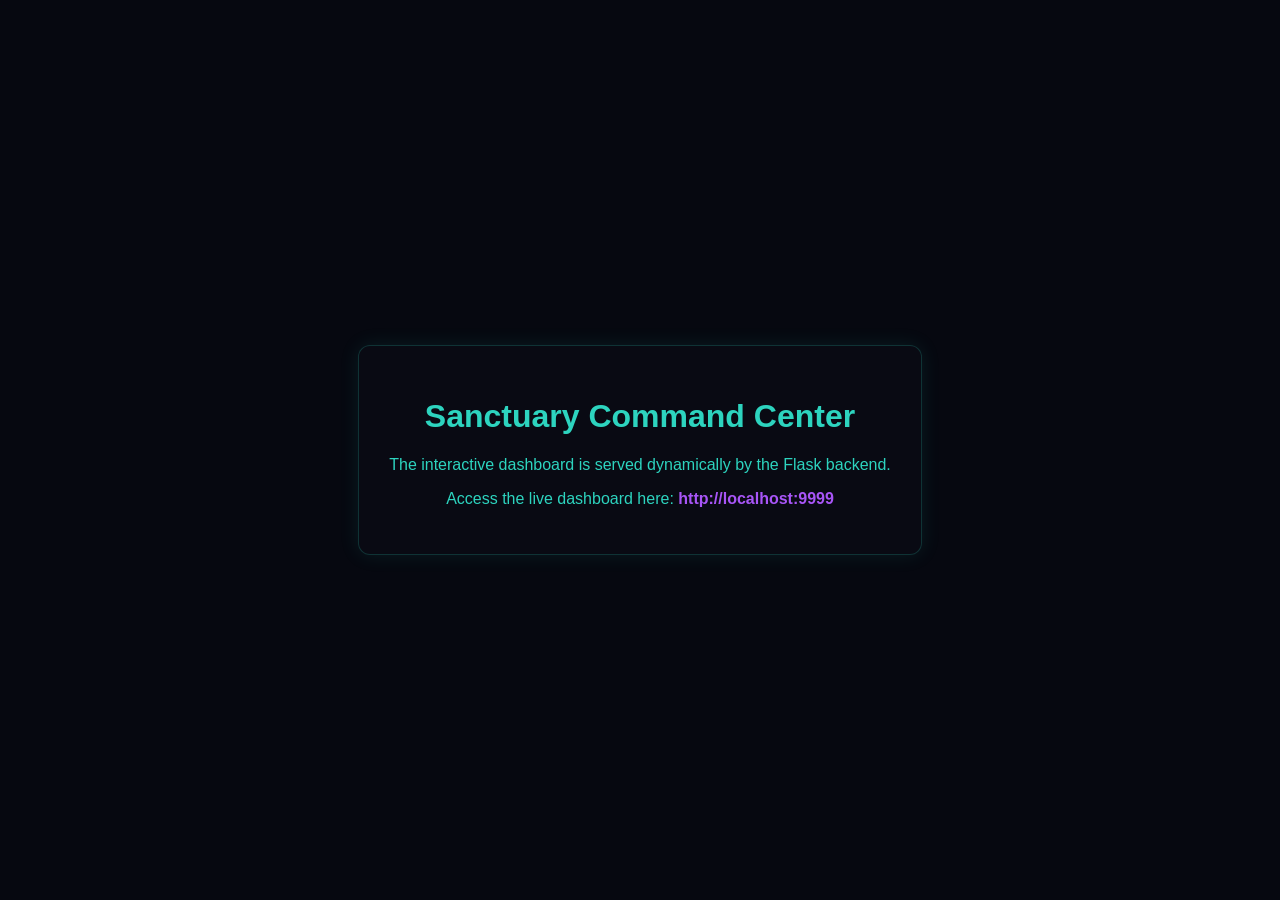
<file: index.html>
<!DOCTYPE html>
<html lang="en">
<head>
    <meta charset="UTF-8">
    <title>Sanctuary Command Center Launcher</title>
    <style>
        body {
            background: #060810;
            color: #2DD4BF;
            font-family: sans-serif;
            display: flex;
            align-items: center;
            justify-content: center;
            height: 100vh;
            margin: 0;
        }
        .container {
            text-align: center;
            border: 1px solid rgba(45, 212, 191, 0.2);
            padding: 30px;
            border-radius: 12px;
            background: rgba(10, 12, 20, 0.8);
            box-shadow: 0 0 20px rgba(45, 212, 191, 0.1);
        }
        a {
            color: #A855F7;
            text-decoration: none;
            font-weight: bold;
        }
    </style>
</head>
<body>
    <div class="container">
        <h1>Sanctuary Command Center</h1>
        <p>The interactive dashboard is served dynamically by the Flask backend.</p>
        <p>Access the live dashboard here: <a href="http://localhost:9999">http://localhost:9999</a></p>
    </div>
</body>
</html>
</file>
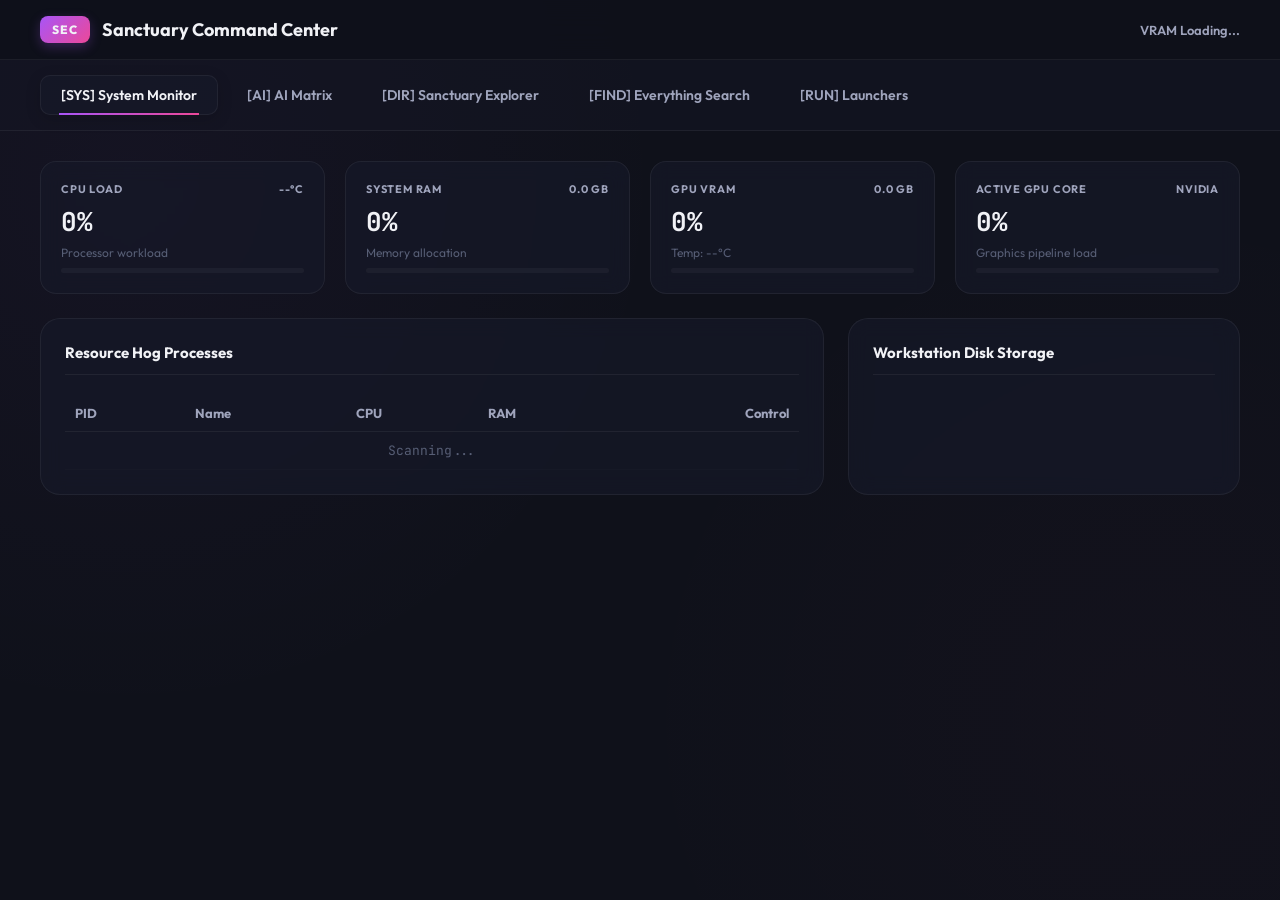
<file: served.html>
<!DOCTYPE html>
<html lang="en">
<head>
    <meta charset="UTF-8">
    <meta name="viewport" content="width=device-width, initial-scale=1.0">
    <title>Sanctuary Command Center</title>
    <link href="https://fonts.googleapis.com/css2?family=Outfit:wght@300;400;500;600;700;800&family=JetBrains+Mono:wght@400;500&display=swap" rel="stylesheet">
    <style>
        :root {
            --bg-primary: #0F111A;
            --bg-secondary: #141724;
            --bg-card: rgba(22, 25, 41, 0.7);
            --bg-input: rgba(30, 35, 59, 0.6);
            --border: rgba(255, 255, 255, 0.06);
            --border-focus: rgba(168, 85, 247, 0.5);
            --text-primary: #F1F2F6;
            --text-secondary: #9FA4BC;
            --text-muted: #575E75;
            --accent: #A855F7;
            --accent-glow: rgba(168, 85, 247, 0.25);
            --accent-hover: #C084FC;
            --danger: #F43F5E;
            --success: #10B981;
            --gradient: linear-gradient(135deg, #A855F7 0%, #EC4899 100%);
        }

        * { margin: 0; padding: 0; box-sizing: border-box; }
        body {
            font-family: 'Outfit', sans-serif;
            background: var(--bg-primary);
            color: var(--text-primary);
            min-height: 100vh;
            overflow-x: hidden;
            background-image: radial-gradient(circle at 10% 20%, rgba(168, 85, 247, 0.04) 0%, transparent 40%),
                              radial-gradient(circle at 90% 80%, rgba(236, 72, 153, 0.02) 0%, transparent 40%);
        }

        header {
            display: flex;
            align-items: center;
            justify-content: space-between;
            padding: 16px 40px;
            border-bottom: 1px solid var(--border);
            background: rgba(15, 17, 26, 0.85);
            backdrop-filter: blur(20px);
            position: sticky;
            top: 0;
            z-index: 100;
        }

        .header-logo {
            display: flex;
            align-items: center;
            gap: 12px;
        }

        .header-logo .badge {
            background: var(--gradient);
            padding: 6px 12px;
            border-radius: 8px;
            font-size: 12px;
            font-weight: 800;
            letter-spacing: 1px;
            box-shadow: 0 4px 12px var(--accent-glow);
        }

        .header-logo h1 { font-size: 18px; font-weight: 700; }

        /* Navigation Tabs */
        .tabs-nav {
            display: flex;
            gap: 8px;
            padding: 15px 40px;
            background: rgba(20, 23, 36, 0.5);
            border-bottom: 1px solid var(--border);
        }

        .tab-btn {
            background: transparent;
            border: 1px solid transparent;
            color: var(--text-secondary);
            padding: 10px 20px;
            font-size: 14px;
            font-weight: 600;
            border-radius: 10px;
            display: flex;
            align-items: center;
            gap: 8px;
            transition: all 0.2s;
        }

        .tab-btn:hover {
            color: var(--text-primary);
            background: rgba(255, 255, 255, 0.02);
            border-color: var(--border);
        }

        .tab-btn.active {
            color: var(--text-primary);
            background: var(--bg-card);
            border-color: var(--border);
            box-shadow: 0 4px 15px rgba(0,0,0,0.15);
            position: relative;
        }

        .tab-btn.active::after {
            content: '';
            position: absolute;
            bottom: -1px; left: 10%; width: 80%; height: 2px;
            background: var(--gradient);
        }

        .tab-content {
            display: none;
            padding: 30px 40px;
            animation: fadeIn 0.3s ease-out;
            overflow-y: auto;
        }

        .tab-content.active { display: block; }

        @keyframes fadeIn {
            from { opacity: 0; transform: translateY(6px); }
            to { opacity: 1; transform: translateY(0); }
        }

        /* Layout Grid systems */
        .panel-grid {
            display: grid;
            grid-template-columns: 2fr 1fr;
            gap: 24px;
        }

        .panel {
            background: var(--bg-card);
            border: 1px solid var(--border);
            border-radius: 20px;
            padding: 24px;
            backdrop-filter: blur(10px);
        }

        .panel-title {
            font-size: 15px;
            font-weight: 700;
            margin-bottom: 20px;
            display: flex;
            align-items: center;
            justify-content: space-between;
            border-bottom: 1px solid var(--border);
            padding-bottom: 12px;
        }

        /* Global Cards styling */
        .grid-stats {
            display: grid;
            grid-template-columns: repeat(4, 1fr);
            gap: 20px;
            margin-bottom: 24px;
        }

        .card-stat {
            background: var(--bg-card);
            border: 1px solid var(--border);
            border-radius: 16px;
            padding: 20px;
            backdrop-filter: blur(10px);
        }

        .stat-header {
            font-size: 11px;
            font-weight: 700;
            text-transform: uppercase;
            letter-spacing: 0.8px;
            color: var(--text-secondary);
            margin-bottom: 8px;
            display: flex;
            justify-content: space-between;
        }

        .stat-value {
            font-size: 26px;
            font-weight: 700;
            font-family: 'JetBrains Mono', monospace;
            margin-bottom: 6px;
        }

        .stat-sub { font-size: 12px; color: var(--text-muted); }

        .progress-bar {
            width: 100%; height: 5px;
            background: rgba(255,255,255,0.04);
            border-radius: 3px; overflow: hidden;
            margin-top: 8px;
        }

        .progress-fill {
            height: 100%; background: var(--gradient);
            border-radius: 3px; transition: width 0.4s ease-out;
        }

        /* Buttons & Controls */
        button {
            padding: 8px 16px;
            border-radius: 8px;
            border: 1px solid var(--border);
            background: var(--bg-input);
            color: var(--text-primary);
            font-family: inherit;
            font-size: 13px;
            font-weight: 600;
            cursor: pointer;
            transition: all 0.2s;
        }

        button:hover {
            border-color: var(--accent);
            box-shadow: 0 0 8px var(--accent-glow);
        }

        button.btn-primary { background: var(--gradient); border: none; }
        button.btn-primary:hover { opacity: 0.95; box-shadow: 0 4px 12px var(--accent-glow); }
        button.btn-danger { border-color: var(--danger); color: var(--danger); background: rgba(244, 63, 94, 0.04); }
        button.btn-danger:hover { background: var(--danger); color: #fff; box-shadow: 0 0 12px rgba(244, 63, 94, 0.25); }

        select, input[type="number"], input[type="text"] {
            padding: 8px 12px;
            border-radius: 8px;
            border: 1px solid var(--border);
            background: var(--bg-input);
            color: var(--text-primary);
            font-family: inherit;
            font-size: 13px;
            outline: none;
        }

        select:focus, input[type="number"]:focus, input[type="text"]:focus {
            border-color: var(--accent);
            box-shadow: 0 0 8px var(--accent-glow);
        }

        /* App Matrix Table */
        .app-row {
            display: flex;
            align-items: center;
            justify-content: space-between;
            padding: 14px 18px;
            background: rgba(255,255,255,0.01);
            border: 1px solid var(--border);
            border-radius: 12px;
            margin-bottom: 10px;
        }

        .app-status-indicator {
            width: 10px; height: 10px; border-radius: 50%;
            background: var(--text-muted);
        }

        .app-status-indicator.active {
            background: var(--success);
            box-shadow: 0 0 8px rgba(16, 185, 129, 0.4);
        }

        /* Explorer Panels layout */
        .explorer-layout {
            display: grid;
            grid-template-columns: 260px 1fr;
            gap: 20px;
            min-height: 550px;
        }

        .explorer-sidebar {
            border-right: 1px solid var(--border);
            padding-right: 20px;
            display: flex;
            flex-direction: column;
            gap: 10px;
        }

        .shortcut-item {
            padding: 10px 14px;
            background: rgba(255,255,255,0.01);
            border: 1px solid var(--border);
            border-radius: 8px;
            font-size: 13px;
            cursor: pointer;
            transition: all 0.2s;
            display: flex;
            align-items: center;
            gap: 8px;
        }

        .shortcut-item:hover {
            border-color: var(--accent);
            background: rgba(168, 85, 247, 0.05);
        }

        .explorer-main {
            display: flex;
            flex-direction: column;
            gap: 16px;
        }

        .explorer-toolbar {
            display: flex;
            align-items: center;
            justify-content: space-between;
            background: rgba(255,255,255,0.02);
            border: 1px solid var(--border);
            border-radius: 10px;
            padding: 10px 16px;
            gap: 12px;
        }

        .breadcrumbs {
            font-family: 'JetBrains Mono', monospace;
            font-size: 12px;
            color: var(--text-secondary);
            flex: 1;
            overflow: hidden;
            text-overflow: ellipsis;
            white-space: nowrap;
        }

        .explorer-list {
            flex: 1;
            background: rgba(255,255,255,0.01);
            border: 1px solid var(--border);
            border-radius: 12px;
            max-height: 480px;
            overflow-y: auto;
        }

        .file-item {
            display: flex;
            align-items: center;
            justify-content: space-between;
            padding: 10px 16px;
            border-bottom: 1px solid rgba(255,255,255,0.01);
            cursor: pointer;
            font-size: 13px;
            transition: background 0.15s;
        }

        .file-item:hover {
            background: rgba(255,255,255,0.02);
        }

        .file-meta {
            display: flex;
            align-items: center;
            gap: 12px;
            flex: 1;
        }

        .file-icon { font-size: 16px; min-width: 20px; }
        .file-name { font-weight: 500; }
        .file-size { color: var(--text-muted); font-size: 11px; font-family: 'JetBrains Mono', monospace; }

        .file-actions {
            display: flex;
            gap: 8px;
        }

        /* Lightbox overlays */
        .lightbox-overlay {
            position: fixed;
            top: 0; left: 0; width: 100vw; height: 100vh;
            background: rgba(10, 11, 18, 0.85);
            backdrop-filter: blur(8px);
            z-index: 1000;
            display: none;
            align-items: center;
            justify-content: center;
        }

        .lightbox-card {
            background: var(--bg-secondary);
            border: 1px solid var(--border);
            border-radius: 20px;
            max-width: 80%;
            max-height: 80%;
            padding: 24px;
            display: flex;
            flex-direction: column;
            align-items: center;
            position: relative;
        }

        .lightbox-close {
            position: absolute;
            top: 15px; right: 15px;
            font-size: 22px; cursor: pointer; color: var(--text-muted);
        }

        .lightbox-close:hover { color: #fff; }

        /* Search Panel */
        .search-bar-container {
            display: flex;
            gap: 12px;
            margin-bottom: 20px;
        }

        .search-input { flex: 1; padding: 12px; font-size: 14px; }

        /* Custom tables */
        table { width: 100%; border-collapse: collapse; font-size: 13px; }
        th { text-align: left; padding: 10px; color: var(--text-secondary); border-bottom: 1px solid var(--border); }
        td { padding: 10px; border-bottom: 1px solid rgba(255,255,255,0.01); font-family: 'JetBrains Mono', monospace; }

        .drives-grid { display: flex; flex-direction: column; gap: 14px; }
        .drive-row { padding: 12px; border: 1px solid var(--border); border-radius: 10px; background: rgba(255,255,255,0.01); }

        /* Launchers Tab CSS */
        .launcher-card {
            display: flex;
            flex-direction: column;
            justify-content: space-between;
            background: rgba(168, 85, 247, 0.04);
            border: 1px solid rgba(168, 85, 247, 0.15);
            border-radius: 10px;
            padding: 16px;
            transition: all 0.2s ease-in-out;
        }
        .launcher-card:hover {
            border-color: var(--neon-purple);
            background: rgba(168, 85, 247, 0.08);
            box-shadow: 0 0 12px rgba(168, 85, 247, 0.15);
        }
        .launcher-title {
            font-size: 14px;
            font-weight: 600;
            color: var(--text-primary);
            margin-bottom: 8px;
            word-break: break-all;
        }
        .launcher-ext {
            font-size: 10px;
            font-family: 'JetBrains Mono', monospace;
            color: var(--text-muted);
            text-transform: uppercase;
            background: rgba(255,255,255,0.05);
            padding: 2px 6px;
            border-radius: 4px;
            align-self: flex-start;
            margin-bottom: 12px;
        }
    </style>
</head>
<body>

    <header>
        <div class="header-logo">
            <span class="badge">SEC</span>
            <h1>Sanctuary Command Center</h1>
        </div>
        <div id="vramBanner" style="font-size: 13px; font-weight:600; color: var(--text-secondary);">
            VRAM Loading...
        </div>
    </header>

    <!-- Navigation Tabs -->
    <div class="tabs-nav">
        <button class="tab-btn active" onclick="switchTab('system')">[SYS] System Monitor</button>
        <button class="tab-btn" onclick="switchTab('ai')">[AI] AI Matrix</button>
        <button class="tab-btn" onclick="switchTab('explorer')">[DIR] Sanctuary Explorer</button>
        <button class="tab-btn" onclick="switchTab('search')">[FIND] Everything Search</button>
        <button class="tab-btn" onclick="switchTab('launchers')">[RUN] Launchers</button>
    </div>

    <!-- TAB 1: SYSTEM MONITOR -->
    <div class="tab-content active" id="tabContent-system">
        <div class="grid-stats">
            <div class="card-stat">
                <div class="stat-header"><span>CPU Load</span><span id="cpuTemp">--°C</span></div>
                <div class="stat-value" id="cpuLoad">0%</div>
                <div class="stat-sub">Processor workload</div>
                <div class="progress-bar"><div class="progress-fill" id="cpuProgress" style="width: 0%;"></div></div>
            </div>
            <div class="card-stat">
                <div class="stat-header"><span>System RAM</span><span id="ramRaw">0.0 GB</span></div>
                <div class="stat-value" id="ramPct">0%</div>
                <div class="stat-sub">Memory allocation</div>
                <div class="progress-bar"><div class="progress-fill" id="ramProgress" style="width: 0%;"></div></div>
            </div>
            <div class="card-stat">
                <div class="stat-header"><span>GPU VRAM</span><span id="vramRaw">0.0 GB</span></div>
                <div class="stat-value" id="vramPct">0%</div>
                <div class="stat-sub" id="gpuTemp">Temp: --°C</div>
                <div class="progress-bar"><div class="progress-fill" id="vramProgress" style="width: 0%;"></div></div>
            </div>
            <div class="card-stat">
                <div class="stat-header"><span>Active GPU Core</span><span>NVIDIA</span></div>
                <div class="stat-value" id="gpuLoad">0%</div>
                <div class="stat-sub">Graphics pipeline load</div>
                <div class="progress-bar"><div class="progress-fill" id="gpuLoadProgress" style="width: 0%;"></div></div>
            </div>
        </div>

        <div class="panel-grid">
            <div class="panel">
                <div class="panel-title">Resource Hog Processes</div>
                <div style="overflow-x:auto;">
                    <table>
                        <thead>
                            <tr>
                                <th>PID</th>
                                <th>Name</th>
                                <th>CPU</th>
                                <th>RAM</th>
                                <th style="text-align:right;">Control</th>
                            </tr>
                        </thead>
                        <tbody id="processTableBody">
                            <tr><td colspan="5" style="text-align:center; color:var(--text-muted);">Scanning...</td></tr>
                        </tbody>
                    </table>
                </div>
            </div>

            <div class="panel">
                <div class="panel-title">Workstation Disk Storage</div>
                <div class="drives-grid" id="drivesContainer"></div>
            </div>
        </div>
    </div>

    <!-- TAB 2: AI MATRIX -->
    <div class="tab-content" id="tabContent-ai">

        <!-- VRAM Panic Bar -->
        <div style="display:flex; justify-content:space-between; align-items:center; background: rgba(244,63,94,0.05); border: 1px solid var(--danger); border-radius:12px; padding:15px; margin-bottom:20px;">
            <div>
                <h4 style="color:var(--danger); font-size:14px; font-weight:700;">VRAM Panic Release</h4>
                <p style="font-size:11px; color:var(--text-secondary); margin-top:2px;">Kills Ollama, Kobold, and WebUI Forge backends in one click.</p>
            </div>
            <button class="btn-danger" onclick="executePanic()">Nuke GPU Pipelines</button>
        </div>

        <!-- Row 1: App Matrix + Kobold Launcher -->
        <div class="panel-grid">
            <div class="panel">
                <div class="panel-title">AI Application Matrix</div>
                <div id="appContainer"></div>
            </div>
            <div class="panel">
                <div class="panel-title">KoboldCPP Profile Launcher</div>
                <div style="display:flex; flex-direction:column; gap:16px;">
                    <div style="display:flex; flex-direction:column; gap:6px;">
                        <label style="font-size:11px; font-weight:600; color:var(--text-secondary);">Select GGUF Model</label>
                        <select id="ggufSelect"></select>
                    </div>
                    <div style="display:grid; grid-template-columns:1fr 1fr; gap:12px;">
                        <div style="display:flex; flex-direction:column; gap:6px;">
                            <label style="font-size:11px; font-weight:600; color:var(--text-secondary);">GPU Layers</label>
                            <input type="number" id="gpuLayers" value="35" min="0" max="100">
                        </div>
                        <div style="display:flex; flex-direction:column; gap:6px;">
                            <label style="font-size:11px; font-weight:600; color:var(--text-secondary);">Context Token Limit</label>
                            <input type="number" id="contextSize" value="4096" step="1024">
                        </div>
                    </div>
                    <button class="btn-primary" onclick="launchKobold()">Launch Selected Model</button>
                </div>
            </div>
        </div>

        <!-- Row 2: NSFW Prompt Generator -->
        <div class="panel" style="margin-top:24px;">
            <div class="panel-title">
                <span>🔥 NSFW Prompt Generator</span>
                <span style="font-size:11px; color:var(--text-muted); font-weight:400;">via Ollama &bull; nsfw-prompt-generator:latest</span>
            </div>
            <div style="display:flex; flex-direction:column; gap:16px;">

                <!-- Model + controls row -->
                <div style="display:grid; grid-template-columns:2fr 1fr 1fr 1fr; gap:12px;">
                    <div style="display:flex; flex-direction:column; gap:6px;">
                        <label style="font-size:11px; font-weight:600; color:var(--text-secondary);">Ollama Model</label>
                        <select id="pgModel">
                            <option value="nsfw-prompt-generator:latest">nsfw-prompt-generator:latest</option>
                        </select>
                    </div>
                    <div style="display:flex; flex-direction:column; gap:6px;">
                        <label style="font-size:11px; font-weight:600; color:var(--text-secondary);">Style</label>
                        <select id="pgStyle">
                            <option value="cinematic">Cinematic</option>
                            <option value="photorealistic">Photorealistic</option>
                            <option value="anime">Anime</option>
                            <option value="fantasy">Fantasy</option>
                            <option value="dark">Dark</option>
                        </select>
                    </div>
                    <div style="display:flex; flex-direction:column; gap:6px;">
                        <label style="font-size:11px; font-weight:600; color:var(--text-secondary);">Subject</label>
                        <select id="pgSubject">
                            <option value="woman">Woman</option>
                            <option value="man">Man</option>
                            <option value="couple">Couple</option>
                            <option value="random">Random</option>
                        </select>
                    </div>
                    <div style="display:flex; flex-direction:column; gap:6px;">
                        <label style="font-size:11px; font-weight:600; color:var(--text-secondary);">Intensity</label>
                        <select id="pgIntensity">
                            <option value="mild">Mild</option>
                            <option value="moderate" selected>Moderate</option>
                            <option value="explicit">Explicit</option>
                        </select>
                    </div>
                </div>

                <!-- Output textareas -->
                <div style="display:flex; flex-direction:column; gap:6px;">
                    <label style="font-size:11px; font-weight:600; color:var(--text-secondary);">➕ Positive Prompt</label>
                    <textarea id="pgPositive" rows="5" style="width:100%; padding:12px; border-radius:8px; border:1px solid var(--border); background:var(--bg-input); color:var(--text-primary); font-family:'JetBrains Mono',monospace; font-size:12px; resize:vertical; outline:none; line-height:1.5;" placeholder="Click Generate to fill..."></textarea>
                </div>
                <div style="display:flex; flex-direction:column; gap:6px;">
                    <label style="font-size:11px; font-weight:600; color:var(--text-secondary);">➖ Negative Prompt</label>
                    <textarea id="pgNegative" rows="3" style="width:100%; padding:12px; border-radius:8px; border:1px solid var(--border); background:var(--bg-input); color:var(--text-primary); font-family:'JetBrains Mono',monospace; font-size:12px; resize:vertical; outline:none; line-height:1.5;" placeholder="Negative tags will appear here..."></textarea>
                </div>

                <!-- Buttons + status -->
                <div style="display:flex; gap:10px; align-items:center;">
                    <button class="btn-primary" id="pgGenerateBtn" onclick="generatePrompt()" style="flex:1; padding:12px;">⚡ Generate Prompt</button>
                    <button onclick="copyPrompt()" style="padding:12px 18px;">📋 Copy</button>
                    <button onclick="clearPrompt()" class="btn-danger" style="padding:12px 18px;">🗑️ Clear</button>
                </div>
                <div id="pgStatus" style="font-size:12px; color:var(--text-muted); min-height:16px; font-family:'JetBrains Mono',monospace;"></div>
            </div>
        </div>

    </div>

    <!-- TAB 3: SANCTUARY EXPLORER -->
    <div class="tab-content" id="tabContent-explorer">
        <div class="panel">
            <div class="panel-title">Interactive Local File Explorer</div>
            
            <div class="explorer-layout">
                <!-- Sidebar Pinned Shortcuts -->
                <div class="explorer-sidebar" id="explorerShortcutsContainer"></div>
                
                <!-- Main Folder Explorer Window -->
                <div class="explorer-main">
                    <div class="explorer-toolbar">
                        <button onclick="navigateUp()">&uarr; Up</button>
                        <div class="breadcrumbs" id="currentPathLabel">D:\AI\Projects</div>
                        <button onclick="openCurrentDirInHost()">Show in Windows</button>
                    </div>
                    
                    <div class="explorer-list" id="explorerList">
                        <div style="text-align:center; padding: 40px; color:var(--text-muted);">Initializing drive structure...</div>
                    </div>
                </div>
            </div>
        </div>
    </div>

    <!-- TAB 4: EVERYTHING SEARCH -->
    <div class="tab-content" id="tabContent-search">
        <div class="panel">
            <div class="panel-title">Everything Search Indexer</div>
            <div class="search-bar-container">
                <input type="text" class="search-input" id="searchInput" placeholder="Search filenames (e.g. *.safetensors, Amy_Face, prompt_generator)..." onkeyup="checkSearchEnter(event)">
                <button class="btn-primary" onclick="triggerSearch()">Execute Search</button>
            </div>
            <div style="overflow-x:auto; max-height: 500px;">
                <table>
                    <thead>
                        <tr>
                            <th>File Name</th>
                            <th>Size (MB)</th>
                            <th>Target Source Path</th>
                            <th style="text-align:right;">Control</th>
                        </tr>
                    </thead>
                    <tbody id="searchResultsBody">
                        <tr><td colspan="4" style="text-align:center; color:var(--text-muted);">Enter query terms above...</td></tr>
                    </tbody>
                </table>
            </div>
        </div>
    </div>

    <!-- TAB 5: SYSTEM LAUNCHERS -->
    <div class="tab-content" id="tabContent-launchers">
        <div class="panel">
            <div class="panel-title" style="display:flex; justify-content:space-between; align-items:center; margin-bottom: 8px;">
                <span>🚀 Sanctuary System Launchers</span>
                <button class="btn-primary" onclick="openLaunchersFolder()" style="padding: 4px 10px; font-size: 11px;">Open Folder</button>
            </div>
            <p style="font-size: 12px; color: var(--text-muted); margin-bottom: 20px;">
                Drag-and-drop batch scripts (.bat), shell shortcuts (.lnk), or scripts directly into your <code style="background: rgba(168,85,247,0.1); color: var(--neon-purple); padding: 2px 4px; border-radius: 4px;">D:\AI\Launchers</code> folder. They'll display below.
            </p>
            <div class="launchers-grid" id="launchersContainer" style="display:grid; grid-template-columns: repeat(auto-fill, minmax(240px, 1fr)); gap:12px;">
                <!-- Dynamically loaded launcher cards -->
            </div>
        </div>
    </div>

    <!-- Media Lightbox Container -->
    <div class="lightbox-overlay" id="mediaLightbox" onclick="closeLightbox()">
        <div class="lightbox-card" onclick="event.stopPropagation()">
            <span class="lightbox-close" onclick="closeLightbox()">&times;</span>
            <div id="lightboxContent" style="display:flex; flex-direction:column; align-items:center; gap:16px;">
                <!-- Image or text goes here -->
            </div>
        </div>
    </div>

    <script>
        let currentExplorerPath = "D:\\AI\\Projects";

        function switchTab(tabId) {
            document.querySelectorAll('.tab-btn').forEach(btn => btn.classList.remove('active'));
            document.querySelectorAll('.tab-content').forEach(content => content.classList.remove('active'));
            
            const targetBtn = Array.from(document.querySelectorAll('.tab-btn')).find(b => b.textContent.toLowerCase().includes(tabId));
            if(targetBtn) targetBtn.classList.add('active');
            
            const targetContent = document.getElementById(`tabContent-${tabId}`);
            if(targetContent) targetContent.classList.add('active');
            
            if(tabId === 'explorer') {
                loadDirectory(currentExplorerPath);
            } else if(tabId === 'launchers') {
                loadLaunchers();
            }
        }

        async function loadLaunchers() {
            try {
                const res = await fetch('/api/launchers');
                const data = await res.json();
                const container = document.getElementById('launchersContainer');
                container.innerHTML = '';
                if (!data.launchers || data.launchers.length === 0) {
                    container.innerHTML = '<div style="color:var(--text-muted); grid-column: 1/-1; text-align:center; padding:24px;">No launchers found in AI Launchers folder.</div>';
                    return;
                }
                data.launchers.forEach(item => {
                    const ext = item.filename.split('.').pop();
                    const card = document.createElement('div');
                    card.className = 'launcher-card';
                    card.innerHTML = `
                        <div>
                            <div class="launcher-title">${item.name}</div>
                            <div class="launcher-ext">${ext}</div>
                        </div>
                        <button class="btn-primary" onclick="launchFile('${item.filename}')" style="width:100%;">Execute</button>
                    `;
                    container.appendChild(card);
                });
            } catch (e) {
                console.error("Failed to load launchers:", e);
            }
        }

        async function launchFile(filename) {
            try {
                const res = await fetch(`/api/launch-file?file=${encodeURIComponent(filename)}`);
                const data = await res.json();
                console.log(`Launch status: ${data.status}`);
            } catch (e) {
                console.error("Launch error:", e);
            }
        }

        async function openLaunchersFolder() {
            try {
                await fetch(`/api/open-launchers-folder`);
            } catch (e) {
                console.error("Failed to open launchers folder:", e);
            }
        }

        async function fetchStats() {
            try {
                const res = await fetch('/api/stats');
                const data = await res.json();
                
                // Update CPU/RAM
                document.getElementById('cpuLoad').textContent = `${data.system.cpu_load}%`;
                document.getElementById('cpuProgress').style.width = `${data.system.cpu_load}%`;
                document.getElementById('ramPct').textContent = `${data.system.ram_pct}%`;
                document.getElementById('ramProgress').style.width = `${data.system.ram_pct}%`;
                document.getElementById('ramRaw').textContent = `${data.system.ram_used_gb} GB / ${data.system.ram_total_gb} GB`;
                
                // Update GPU
                const vramPct = data.gpu.pct;
                document.getElementById('vramPct').textContent = `${vramPct}%`;
                document.getElementById('vramProgress').style.width = `${vramPct}%`;
                document.getElementById('vramRaw').textContent = `${(data.gpu.vram_used/1024).toFixed(1)} GB / ${(data.gpu.vram_total/1024).toFixed(1)} GB`;
                document.getElementById('gpuTemp').textContent = `Temp: ${data.gpu.temp}°C`;
                document.getElementById('gpuLoad').textContent = `${data.gpu.load}%`;
                document.getElementById('gpuLoadProgress').style.width = `${data.gpu.load}%`;

                document.getElementById('vramBanner').textContent = `VRAM: ${(data.gpu.vram_used/1024).toFixed(1)} / ${(data.gpu.vram_total/1024).toFixed(1)} GB Used (${vramPct}%)`;

                // Apps
                const appContainer = document.getElementById('appContainer');
                appContainer.innerHTML = '';
                for (const [key, app] of Object.entries(data.apps)) {
                    const statusClass = app.running ? 'active' : '';
                    const portLabel = app.port ? `Port: ${app.port}` : 'Background Service';
                    const row = document.createElement('div');
                    row.className = 'app-row';
                    row.innerHTML = `
                        <div style="display:flex; align-items:center; gap:14px;">
                            <div class="app-status-indicator ${statusClass}"></div>
                            <div>
                                <div class="app-name">${app.name}</div>
                                <div style="font-size:11px; color:var(--text-muted); margin-top:2px;">${portLabel}</div>
                            </div>
                        </div>
                        <div>
                            ${app.running ? 
                                `<button class="btn-danger" style="font-size:11px; padding: 4px 10px;" onclick="killApp('${key}')">Kill</button>` : 
                                `<button style="font-size:11px; padding: 4px 10px;" onclick="launchApp('${key}')">Launch</button>`
                            }
                        </div>
                    `;
                    appContainer.appendChild(row);
                }

                // Drives
                const drivesContainer = document.getElementById('drivesContainer');
                drivesContainer.innerHTML = '';
                data.drives.forEach(drive => {
                    const row = document.createElement('div');
                    row.className = 'drive-row';
                    row.innerHTML = `
                        <div style="display:flex; justify-content:space-between; font-size:12px; font-weight:600; margin-bottom:4px;">
                            <span>Drive ${drive.letter}</span>
                            <span style="font-family:'JetBrains Mono';">${drive.used_gb} / ${drive.total_gb} GB</span>
                        </div>
                        <div class="progress-bar">
                            <div class="progress-fill" style="width: ${drive.pct}%; background: ${drive.pct > 88 ? 'var(--danger)' : 'var(--gradient)'}"></div>
                        </div>
                    `;
                    drivesContainer.appendChild(row);
                });

                // Processes
                const tableBody = document.getElementById('processTableBody');
                tableBody.innerHTML = '';
                data.processes.forEach(proc => {
                    const tr = document.createElement('tr');
                    tr.innerHTML = `
                        <td>${proc.pid}</td>
                        <td style="color:var(--accent-hover); font-weight:600;">${proc.name}</td>
                        <td>${proc.cpu}%</td>
                        <td>${proc.ram} MB</td>
                        <td style="text-align:right;">
                            <button class="btn-danger" style="padding:2px 8px; font-size:10px;" onclick="killPid(${proc.pid})">Kill</button>
                        </td>
                    `;
                    tableBody.appendChild(tr);
                });

            } catch(e) {}
        }

        async function fetchModels() {
            try {
                const res = await fetch('/api/models');
                const data = await res.json();
                const select = document.getElementById('ggufSelect');
                select.innerHTML = '<option value="">-- Choose GGUF model --</option>';
                data.models.forEach(m => {
                    const opt = document.createElement('option');
                    opt.value = m;
                    opt.textContent = m;
                    select.appendChild(opt);
                });
            } catch(e) {}
        }

        // EXPLORER FUNCTIONALITY
        async function loadDirectory(path) {
            currentExplorerPath = path;
            document.getElementById('currentPathLabel').textContent = path;
            const container = document.getElementById('explorerList');
            container.innerHTML = '<div style="text-align:center; padding: 40px; color:var(--text-muted);">Reading folder contents...</div>';
            
            try {
                const res = await fetch(`/api/explorer/list?path=${encodeURIComponent(path)}`);
                const data = await res.json();
                
                if (data.error) {
                    container.innerHTML = `<div style="text-align:center; padding: 40px; color:var(--danger);">${data.error}</div>`;
                    return;
                }
                
                container.innerHTML = '';
                
                if (data.items.length === 0) {
                    container.innerHTML = '<div style="text-align:center; padding: 40px; color:var(--text-muted);">Folder is empty</div>';
                    return;
                }
                
                data.items.forEach(item => {
                    const row = document.createElement('div');
                    row.className = 'file-item';
                    
                    const icon = item.is_dir ? '[DIR]' : getFileIcon(item.name);
                    const sizeLabel = item.is_dir ? '' : `${item.size} MB`;
                    
                    row.innerHTML = `
                        <div class="file-meta" onclick="${item.is_dir ? `loadDirectory('${item.path.replace(/\\/g, '\\\\')}')` : `previewFile('${item.path.replace(/\\/g, '\\\\')}', '${item.name}')`}">
                            <span class="file-icon">${icon}</span>
                            <span class="file-name">${item.name}</span>
                            <span class="file-size">${sizeLabel}</span>
                        </div>
                        <div class="file-actions">
                            <button onclick="openFileDirectory('${item.path.replace(/\\/g, '\\\\')}')" style="padding: 2px 8px; font-size:11px;">Show</button>
                        </div>
                    `;
                    container.appendChild(row);
                });
            } catch(e) {
                container.innerHTML = '<div style="text-align:center; padding: 40px; color:var(--danger);">Error connecting to file service</div>';
            }
        }

        function getFileIcon(name) {
            const ext = name.split('.').pop().toLowerCase();
            if (['png', 'jpg', 'jpeg', 'webp', 'gif'].includes(ext)) return '[IMG]';
            if (['txt', 'json', 'yaml', 'yml', 'md', 'toml', 'bat', 'py'].includes(ext)) return '[TXT]';
            if (['safetensors', 'bin', 'ckpt', 'gguf'].includes(ext)) return '[BIN]';
            return '[TXT]';
        }

        function navigateUp() {
            // Find parent directory
            const parts = currentExplorerPath.split('\\');
            if (parts.length > 1) {
                parts.pop();
                const parent = parts.join('\\');
                if (parent.endsWith(':')) {
                    loadDirectory(parent + '\\');
                } else {
                    loadDirectory(parent);
                }
            }
        }

        async function openCurrentDirInHost() {
            await fetch(`/api/open-folder?path=${encodeURIComponent(currentExplorerPath)}`);
        }

        async function loadExplorerShortcuts() {
            try {
                const res = await fetch('/api/folders');
                const data = await res.json();
                const container = document.getElementById('explorerShortcutsContainer');
                container.innerHTML = '';
                
                // Add drives drives dynamically first
                const drives = ['C:\\', 'D:\\', 'E:\\', 'G:\\'];
                drives.forEach(d => {
                    const item = document.createElement('div');
                    item.className = 'shortcut-item';
                    item.onclick = () => loadDirectory(d);
                    item.innerHTML = `<span>[DRIVE]</span> <span style="font-weight:700;">Drive ${d.slice(0,2)}</span>`;
                    container.appendChild(item);
                });
                
                // Divider
                const divLine = document.createElement('div');
                divLine.style.height = '1px';
                divLine.style.background = 'var(--border)';
                divLine.style.margin = '8px 0';
                container.appendChild(divLine);
                
                data.folders.forEach(f => {
                    const item = document.createElement('div');
                    item.className = 'shortcut-item';
                    item.onclick = () => loadDirectory(f.path);
                    item.innerHTML = `<span>[DIR]</span> <span>${f.name}</span>`;
                    container.appendChild(item);
                });
            } catch(e) {}
        }

        // Previews text/image files inside dashboard lightbox overlay
        async function previewFile(path, name) {
            const ext = name.split('.').pop().toLowerCase();
            const lightbox = document.getElementById('mediaLightbox');
            const content = document.getElementById('lightboxContent');
            
            content.innerHTML = '<div style="color:#fff;">Loading preview...</div>';
            lightbox.style.display = 'flex';
            
            if (['png', 'jpg', 'jpeg', 'webp', 'gif'].includes(ext)) {
                content.innerHTML = `
                    <h3 style="font-size:15px; margin-bottom:8px;">${name}</h3>
                    <img src="/api/explorer/view?path=${encodeURIComponent(path)}" style="max-width:100%; max-height:480px; border-radius:10px; border:1px solid var(--border);" />
                `;
            } else if (['txt', 'json', 'yaml', 'yml', 'md', 'toml', 'bat', 'py'].includes(ext)) {
                try {
                    const res = await fetch(`/api/explorer/view?path=${encodeURIComponent(path)}`);
                    const text = await res.text();
                    content.innerHTML = `
                        <h3 style="font-size:15px; margin-bottom:8px;">${name}</h3>
                        <pre style="width:600px; height:400px; overflow:auto; text-align:left; background:rgba(0,0,0,0.4); padding:16px; border-radius:10px; font-family:'JetBrains Mono',monospace; font-size:11px; white-space:pre-wrap; border:1px solid var(--border); color:var(--text-secondary);">${escapeHtml(text)}</pre>
                    `;
                } catch(e) {
                    content.innerHTML = '<div style="color:var(--danger)">Failed to load text preview</div>';
                }
            } else {
                content.innerHTML = `
                    <h3>${name}</h3>
                    <p style="color:var(--text-muted); font-size:12px; margin-top:8px;">Binary files cannot be previewed inline.</p>
                    <button class="btn-primary" style="margin-top:16px;" onclick="openFileDirectory('${path.replace(/\\/g, '\\\\')}')">Open in Host Windows</button>
                `;
            }
        }

        function closeLightbox() {
            document.getElementById('mediaLightbox').style.display = 'none';
        }

        function escapeHtml(text) {
            return text.replace(/&/g, "&amp;").replace(/</g, "&lt;").replace(/>/g, "&gt;").replace(/"/g, "&quot;").replace(/'/g, "&#039;");
        }

        async function openFileDirectory(filePath) {
            await fetch(`/api/open-file-dir?path=${encodeURIComponent(filePath)}`);
        }

        async function launchApp(key) { await fetch(`/api/launch?app=${key}`); setTimeout(fetchStats, 1000); }
        async function killApp(key) { await fetch(`/api/kill?app=${key}`); setTimeout(fetchStats, 1000); }
        async function killPid(pid) { if (confirm(`Kill PID ${pid}?`)) { await fetch(`/api/killpid?pid=${pid}`); setTimeout(fetchStats, 500); } }
        
        async function launchKobold() {
            const model = document.getElementById('ggufSelect').value;
            const layers = document.getElementById('gpuLayers').value;
            const context = document.getElementById('contextSize').value;
            if (!model) {
                alert('Select a model!');
                return;
            }
            console.log('Launching Kobold with', {model, layers, context});
            try {
                const res = await fetch(`/api/launch-kobold?model=${encodeURIComponent(model)}&layers=${layers}&context=${context}`);
                const data = await res.json();
                console.log('Launch response', res.status, data);
                if (res.ok) {
                    alert('Kobold launched successfully');
                    setTimeout(fetchStats, 2000);
                } else {
                    alert(`Failed to launch Kobold: ${data.message || 'unknown error'}`);
                }
            } catch (e) {
                console.error('Launch exception', e);
                alert('Failed to launch Kobold: ' + e.message);
            }
        }

        async function executePanic() {
            if(confirm("Kill all active AI pipelines?")) await fetch('/api/panic');
        }

        async function generatePrompt() {
            const style = document.getElementById('pgStyle').value;
            const subject = document.getElementById('pgSubject').value;
            const intensity = document.getElementById('pgIntensity').value;
            const model = document.getElementById('pgModel').value;
            const btn = document.getElementById('pgGenerateBtn');
            const status = document.getElementById('pgStatus');

            btn.disabled = true;
            btn.textContent = '[ Generating... ]';
            status.textContent = 'Calling ' + model + '... (may take 5-30s)';
            status.style.color = 'var(--accent)';

            try {
                const res = await fetch(`/api/generate-prompt?style=${encodeURIComponent(style)}&subject=${encodeURIComponent(subject)}&intensity=${encodeURIComponent(intensity)}&model=${encodeURIComponent(model)}`);
                const data = await res.json();
                if (res.ok) {
                    document.getElementById('pgPositive').value = data.positive || '';
                    document.getElementById('pgNegative').value = data.negative || '';
                    status.textContent = '[OK] Generated successfully';
                    status.style.color = 'var(--success)';
                } else {
                    status.textContent = '[ERR] ' + (data.message || 'Generation failed');
                    status.style.color = 'var(--danger)';
                }
            } catch (e) {
                console.error('generatePrompt error', e);
                status.textContent = '[ERR] ' + e.message;
                status.style.color = 'var(--danger)';
            } finally {
                btn.disabled = false;
                btn.textContent = 'Generate Prompt';
            }
        }

        function copyPrompt() {
            const pos = document.getElementById('pgPositive').value;
            const neg = document.getElementById('pgNegative').value;
            const combined = pos + (neg ? '

NEGATIVE: ' + neg : '');
            navigator.clipboard.writeText(combined).then(() => {
                document.getElementById('pgStatus').textContent = 'Copied to clipboard!';
                document.getElementById('pgStatus').style.color = 'var(--success)';
            });
        }

        function clearPrompt() {
            document.getElementById('pgPositive').value = '';
            document.getElementById('pgNegative').value = '';
            document.getElementById('pgStatus').textContent = '';
        }

        async function fetchOllamaModels() {
            try {
                const res = await fetch('http://localhost:11434/api/tags');
                if (!res.ok) return;
                const data = await res.json();
                const select = document.getElementById('pgModel');
                select.innerHTML = '';
                (data.models || []).forEach(m => {
                    const opt = document.createElement('option');
                    opt.value = m.name;
                    opt.textContent = m.name;
                    if (m.name.includes('nsfw-prompt-generator')) opt.selected = true;
                    select.appendChild(opt);
                });
            } catch(e) {
                console.warn('Could not fetch Ollama models:', e.message);
            }
        }

        function checkSearchEnter(e) {
            if(e.key === 'Enter') triggerSearch();
        }

        async function triggerSearch() {
            const val = document.getElementById('searchInput').value.trim();
            if(!val) return;
            const tbody = document.getElementById('searchResultsBody');
            tbody.innerHTML = '<tr><td colspan="4" style="text-align:center;">Searching Index...</td></tr>';
            try {
                const res = await fetch(`/api/search?q=${encodeURIComponent(val)}`);
                const data = await res.json();
                tbody.innerHTML = '';
                if(data.results.length === 0) {
                    tbody.innerHTML = '<tr><td colspan="4" style="text-align:center; color:var(--text-muted);">No files found matching term.</td></tr>';
                    return;
                }
                data.results.forEach(r => {
                    const tr = document.createElement('tr');
                    tr.innerHTML = `
                        <td style="color:var(--text-primary); font-weight:600;">${r.name}</td>
                        <td>${r.size} MB</td>
                        <td style="font-size:11px; color:var(--text-muted);">${r.path}</td>
                        <td style="text-align:right;">
                            <button onclick="openFileDirectory('${r.path.replace(/\\/g, '\\\\')}')" style="padding:4px 8px; font-size:11px;">Show</button>
                        </td>
                    `;
                    tbody.appendChild(tr);
                });
            } catch(e) {
                tbody.innerHTML = '<tr><td colspan="4" style="text-align:center; color:var(--danger);">Search failed.</td></tr>';
            }
        }

        // Init
        setInterval(fetchStats, 3000);
        fetchStats();
        fetchModels();
        loadExplorerShortcuts();
        fetchOllamaModels();
    </script>
</body>
</html>
</file>
